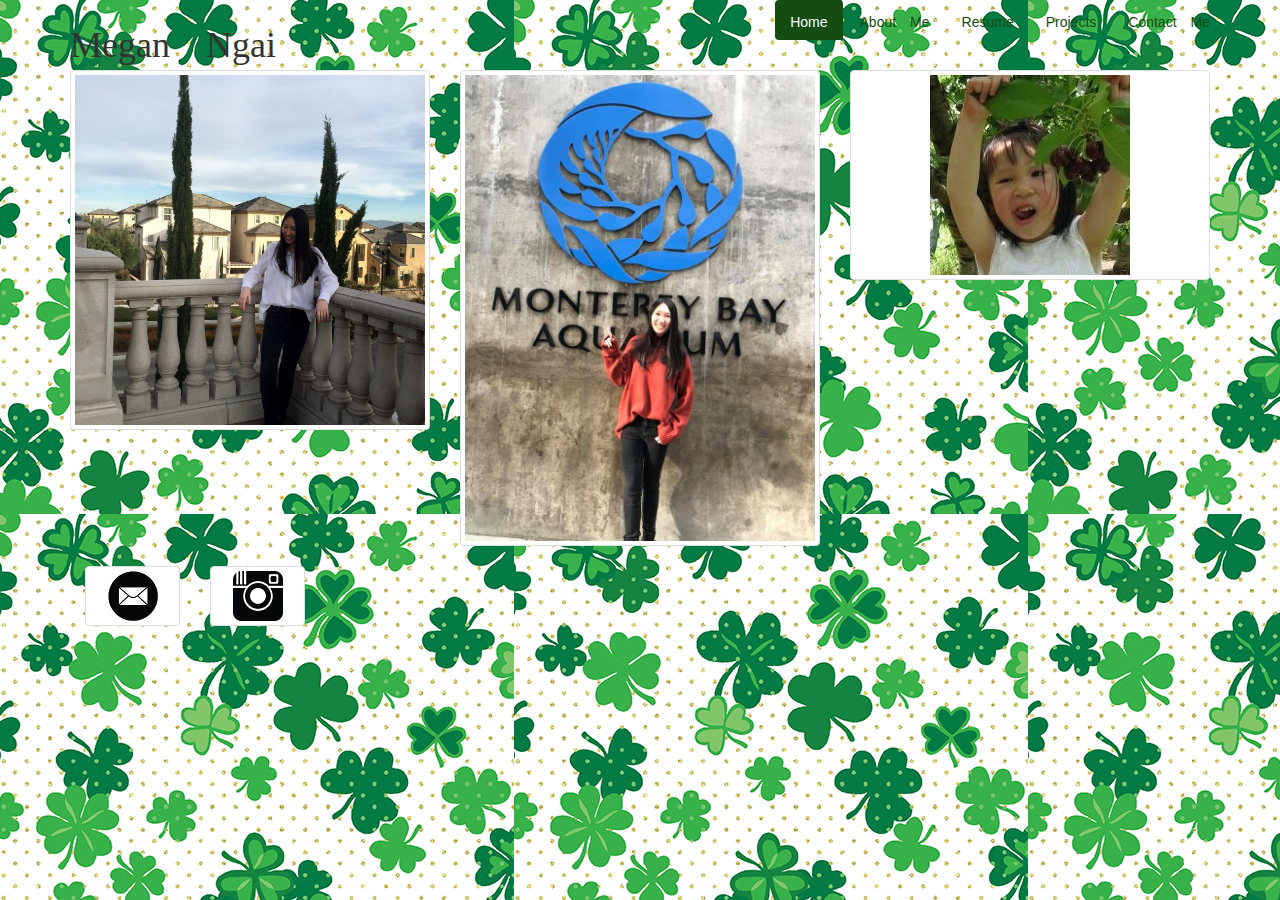
<file: index.html>
<!DOCTYPE html>
<html>
  <!--home page-->
  <head>
    <link href="bootstrap-3.3.7-dist/css/bootstrap.css" rel="stylesheet" type="text/css">
    <title> Home </title>
  </head>
  
  <body background="march_bg.jpg">
    
    <!--Header -->
    <div class="header">
         <header class="container">
      <div class="row">
        <div class="col-md-4">
          <h1> Megan Ngai</h1>
        </div>
        <div class="pull-right">
          <ul class="nav nav-pills">
            <li class=active>
              <a href="Ngai_Home.html">Home</a>
            </li>
            <li>
              <a href="Ngai_AboutMe.html">About Me</a>
            </li>
            <li>
              <a href="Ngai_Resume.html">Resume</a>
            </li>
            <li>
              <a href="Ngai_Projects.html">Projects</a>
            </li>
            <li>
              <a href="Ngai_ContactMe.html">Contact Me</a>
            </li>
          </ul>
        </div>
      </div>
    </header>
    </div>
    
    <!--Home content -->
    <section class="main">
      <div class="container">
        <div class="row">
          <div class="col-sm-4">
            <a href="#" class="thumbnail">
              <img src="prof_pic2.jpg" />
            </a>
          </div>
          <div class="col-sm-4">
            <a href="#" class="thumbnail">
              <img src="prof_pic1.jpg" />
            </a>
          </div>
          <div class="col-sm-4">
            <a href="#" class="thumbnail">
              <img src="prof_pic3.jpg"/>
            </a>
          </div>
        </div>
      </div>
    </section>
     
       <!--Footer-->
          <div class="footer">
      <footer class="container">
    <div class="row">
      <div class="col-xs-8">
        <div class="col-xs-2">
          <a href='mailto:ngai9142@mydusd.org' class="thumbnail">
            <img src="c9emailthumbnail.png">
          </a>
        </div>
        <div class="col-xs-2">
          <a href='instagram.com/megan._.knight' class="thumbnail">
            <img src="c9igthumbnail.png">
          </a>
        </div>
    </div>
    
  </body>
</html>
</file>
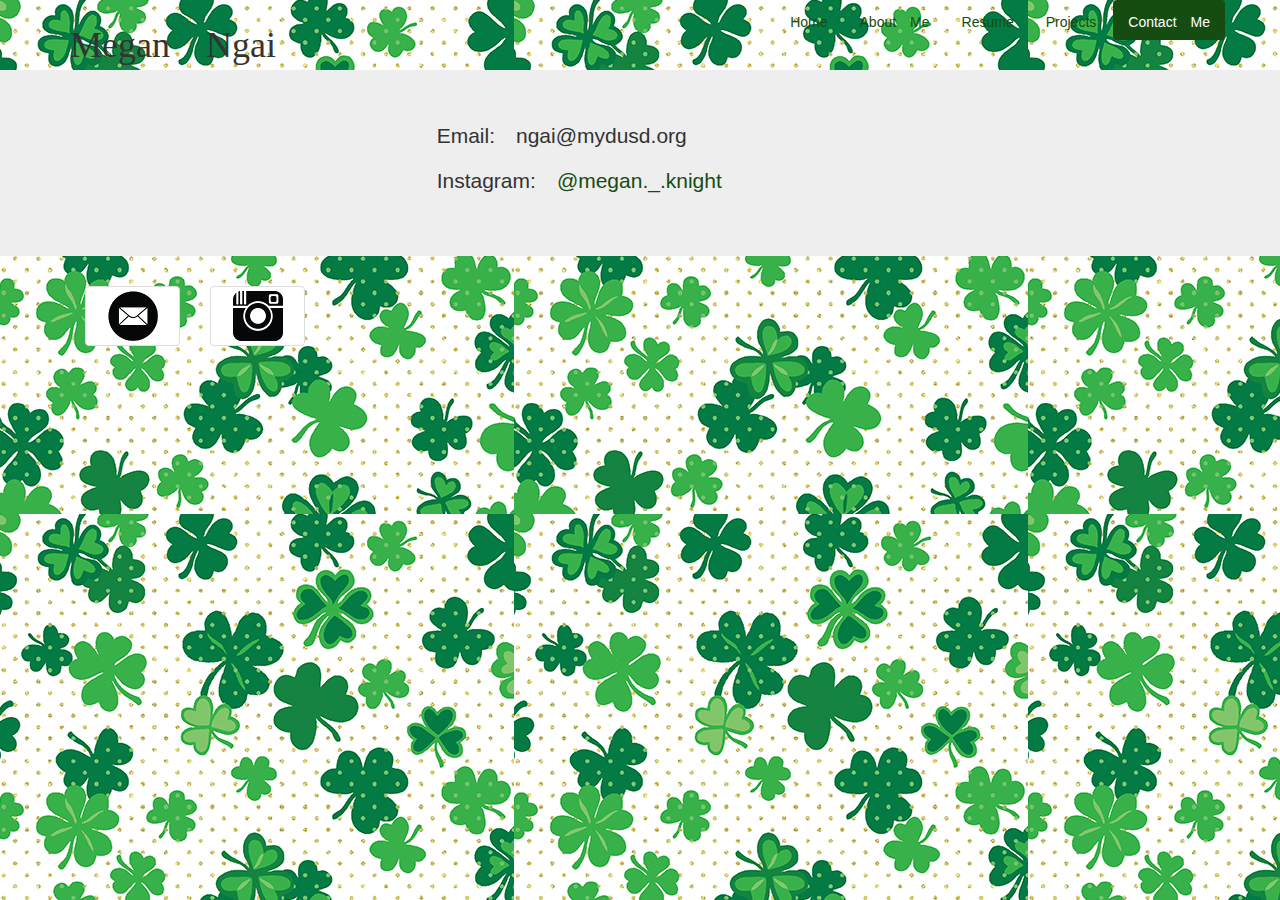
<file: Ngai_ContactMe.html>
<!DOCTYPE html>
<html>
    
    <head>
        <title>Contact Me</title>
        <link href="bootstrap-3.3.7-dist/css/bootstrap.css" rel="stylesheet" type="text/css">
    </head>
    
    <body background="march_bg.jpg">
        
        <!--header-->
      <div class="header">
         <header class="container">
      <div class="row">
        <div class="col-md-4">
          <h1> Megan Ngai</h1>
        </div>
        <div class="pull-right">
          <ul class="nav nav-pills">
            <li>
              <a href="Ngai_Home.html">Home</a>
            </li>
            <li>
              <a href="Ngai_AboutMe.html">About Me</a>
            </li>
            <li>
              <a href="Ngai_Resume.html">Resume</a>
            </li>
            <li>
              <a href="Ngai_Projects.html">Projects</a>
            </li>
            <li class = active>
              <a href="Ngai_ContactMe.html">Contact Me</a>
            </li>
          </ul>
        </div>
      </div>
    </header>
    </div>
    
    <!--contact info-->
          <section class="main">
      <div class="jumbotron">
        <div class="row">
          <div class="col-md-4">
          </div>
          <div class="col-md-8">
            <p>Email: ngai@mydusd.org</p>
            <p>Instagram: <a href="https://www.instagram.com/megan._.knight">@megan._.knight</a></p>
          </div>
        </div>
      </div>
    </section>
    
      <!--Footer-->
           <div class="footer">
      <footer class="container">
    <div class="row">
      <div class="col-xs-8">
        <div class="col-xs-2">
          <a href='mailto:ngai9142@mydusd.org' class="thumbnail">
            <img src="c9emailthumbnail.png">
          </a>
        </div>
        <div class="col-xs-2">
          <a href='instagram.com/megan._.knight' class="thumbnail">
            <img src="c9igthumbnail.png">
          </a>
        </div>
    </div>   
        
    </body>
    
</html>
</file>
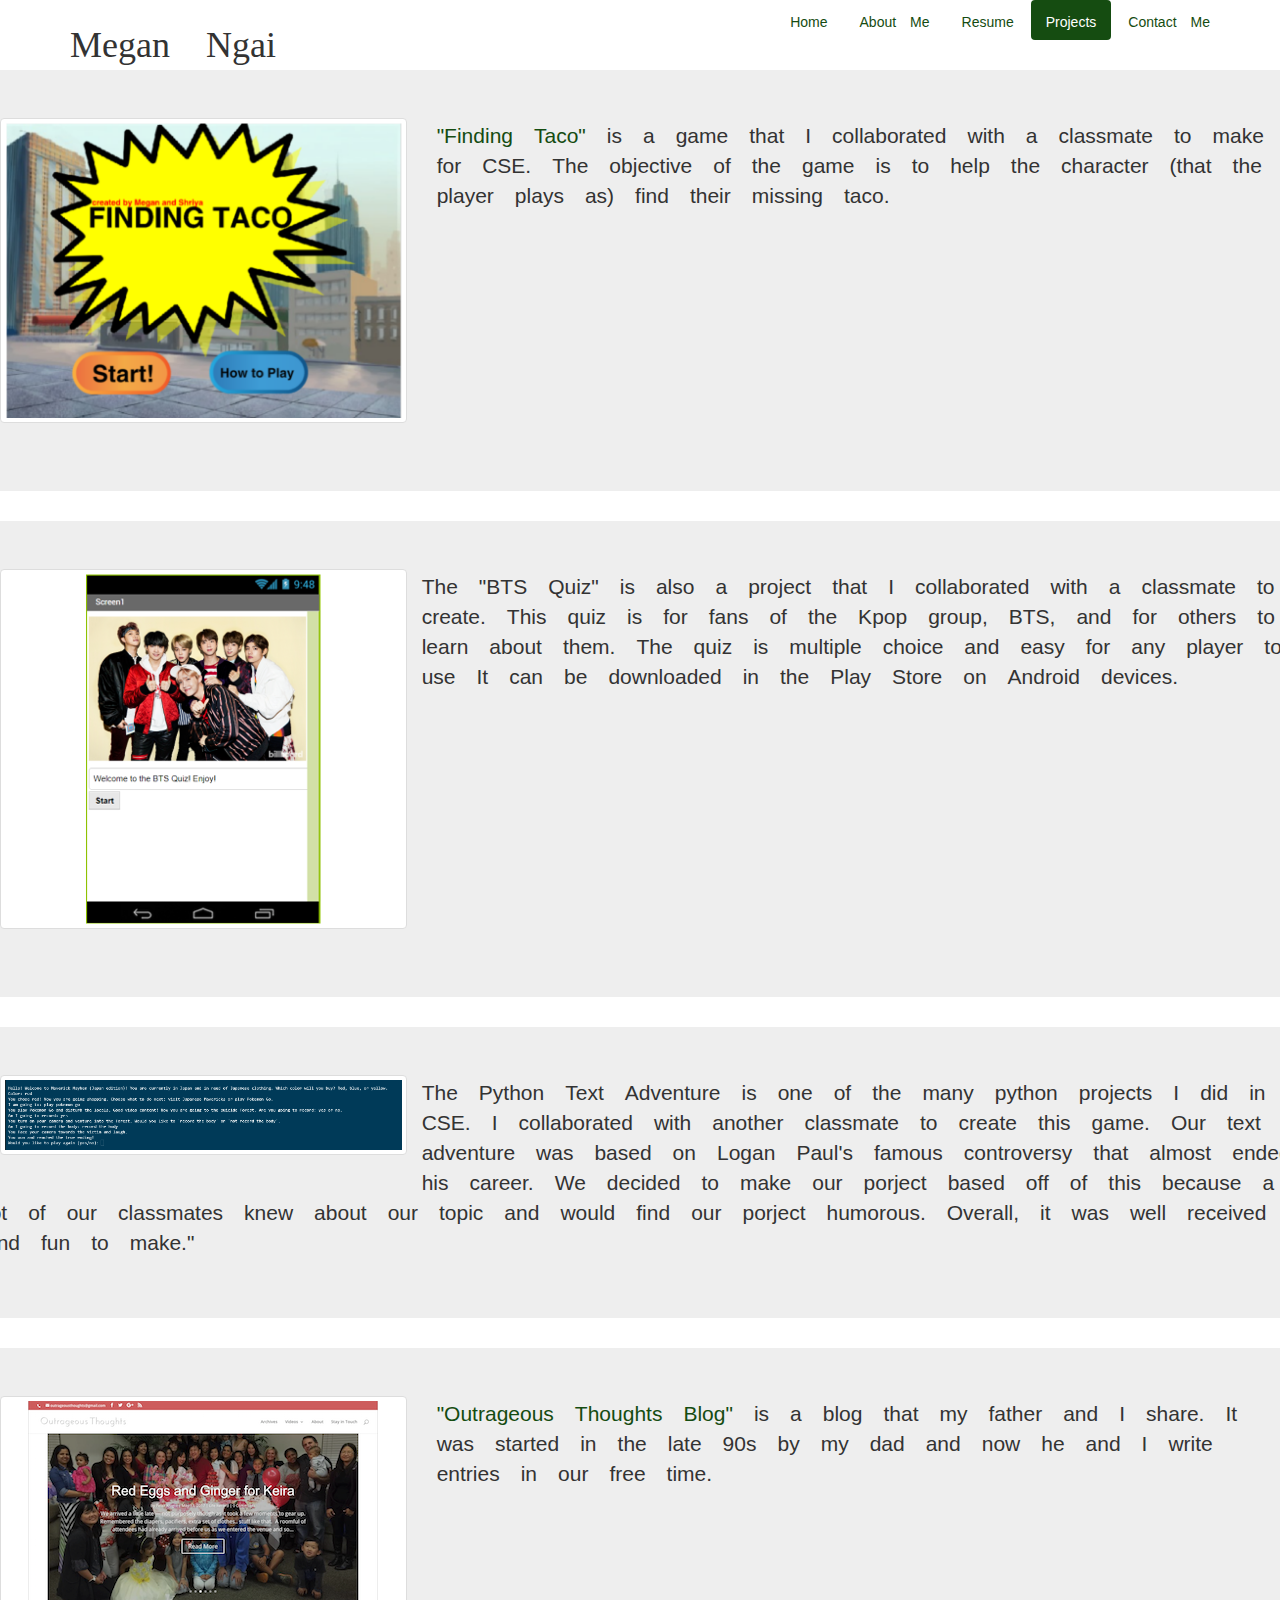
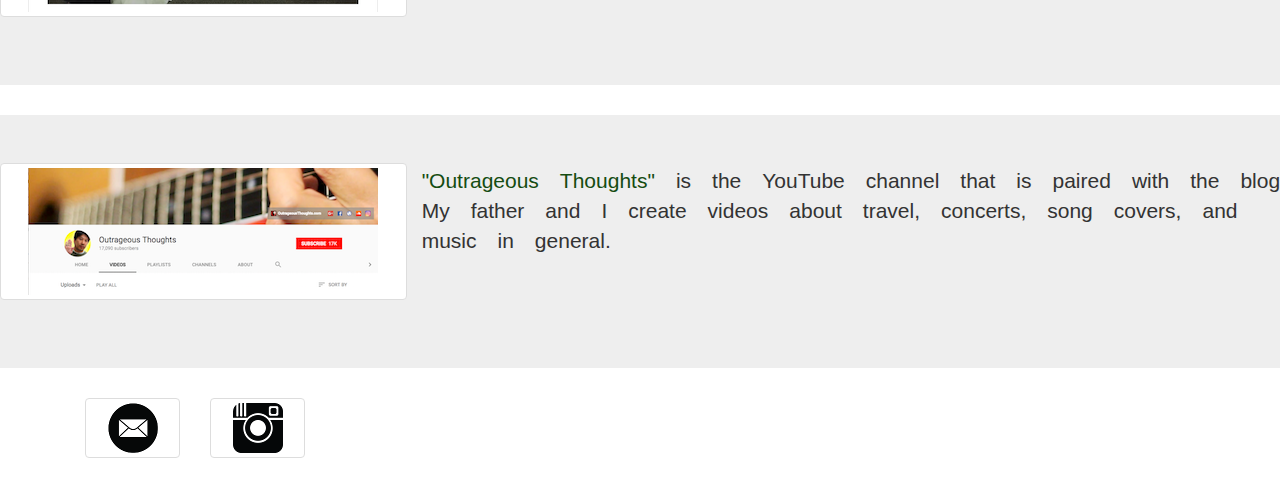
<file: Ngai_Projects.html>
<!DOCTYPE html>
<html>
    
    <head>
        <link href="bootstrap-3.3.7-dist/css/bootstrap.css" rel="stylesheet" type="text/css">
        <title>Projects</title>
    </head>
    
    <body background="march_bg.jpg>
        
          <!--header-->
        <div class="header">
         <header class="container">
      <div class="row">
        <div class="col-md-4">
          <h1> Megan Ngai</h1>
        </div>
        <div class="pull-right">
          <ul class="nav nav-pills">
            <li>
              <a href="Ngai_Home.html">Home</a>
            </li>
            <li>
              <a href="Ngai_AboutMe.html">About Me</a>
            </li>
            <li>
              <a href="Ngai_Resume.html">Resume</a>
            </li>
            <li class=active>
              <a href="Ngai_Projects.html">Projects</a>
            </li>
            <li>
              <a href="Ngai_ContactMe.html">Contact Me</a>
            </li>
          </ul>
        </div>
      </div>
    </header>
    </div>
    
    <!--project info-->
    <section class="main">
      <div class="jumbotron">
        <div class="row">
          <div class="col-md-4">
            <a href="#" class="thumbnail">
              <img src="scratch_project.png">
            </a>
          </div>
          <div class="col-md-8">
            <p><a href="https://scratch.mit.edu/projects/172679744/">"Finding Taco"</a> is a game that I collaborated with a classmate to make for CSE. The objective of the game is to help the character (that the player plays as) find their missing taco. </p>
          </div>
        </div>
      </div>
    </section>
    
    <section class="main">
      <div class="jumbotron">
      <div class="row">
        <div class="col-md-4">
          <a href="#" class="thumbnail">
            <img src="mitproject.png">
          </a>
        </div>
        <div class="class-md-8">
          <p>The "BTS Quiz" is also a project that I collaborated with a classmate to create. This quiz is for fans of the Kpop group, BTS, and for others to learn about them. The quiz is multiple choice and easy for any player to use It can be downloaded in the Play Store on Android devices.</p>
        </div>
        </div>
      </div>
    </section>
    
    <section class = "main">
      <div class = "jumbotron">
        <div class = "row">
          <div class = "col-md-4">
            <a href ="#" class = "thumbnail">
              <img src = "python_proj_1.PNG">
            </a>
            </div>
            <div class = "class-md-8">
              <p>The Python Text Adventure is one of the many python projects I did in CSE. I collaborated with another classmate to create this game. Our text adventure was based on Logan Paul's famous controversy that almost ended his career. We decided to make our porject based off of this because a lot of our classmates knew about our topic and would find our porject humorous. Overall, it was well received and fun to make."</p>
            </div>
        </div>
      </div>
    </section>
            

      <section class="main">
      <div class="jumbotron">
        <div class="row">
          <div class="col-md-4">
            <a href="#" class="thumbnail">
              <img src="blogproject.jpg.png">
            </a>
          </div>
          <div class="col-md-8">
            <p><a href="http://www.outrageousthoughts.com/">"Outrageous Thoughts Blog"</a> is a blog that my father and I share. It was started in the late 90s by my dad and now he and I write entries in our free time.
          </div>
        </div>
      </div>
    </section>
    
        <section class="main">
          <div class="jumbotron">
      <div class="row">
        <div class="col-md-4">
          <a href="#" class="thumbnail">
            <img src="youtube.png">
          </a>
        </div>
        <div class="class-md-8">
          <p><a href="https://www.youtube.com/outrageousthoughts">"Outrageous Thoughts"</a> is the YouTube channel that is paired with the blog. My father and I create videos about travel, concerts, song covers, and music in general.</p>
        </div>
        </div>
      </div>
    </section>
    
        <!--Footer-->
           <div class="footer">
      <footer class="container">
    <div class="row">
      <div class="col-xs-8">
        <div class="col-xs-2">
          <a href='mailto:ngai9142@mydusd.org' class="thumbnail">
            <img src="c9emailthumbnail.png">
          </a>
        </div>
        <div class="col-xs-2">
          <a href='instagram.com/megan._.knight' class="thumbnail">
            <img src="c9igthumbnail.png">
          </a>
        </div>
    </div>   
        
    </body>
    
</html>
</file>
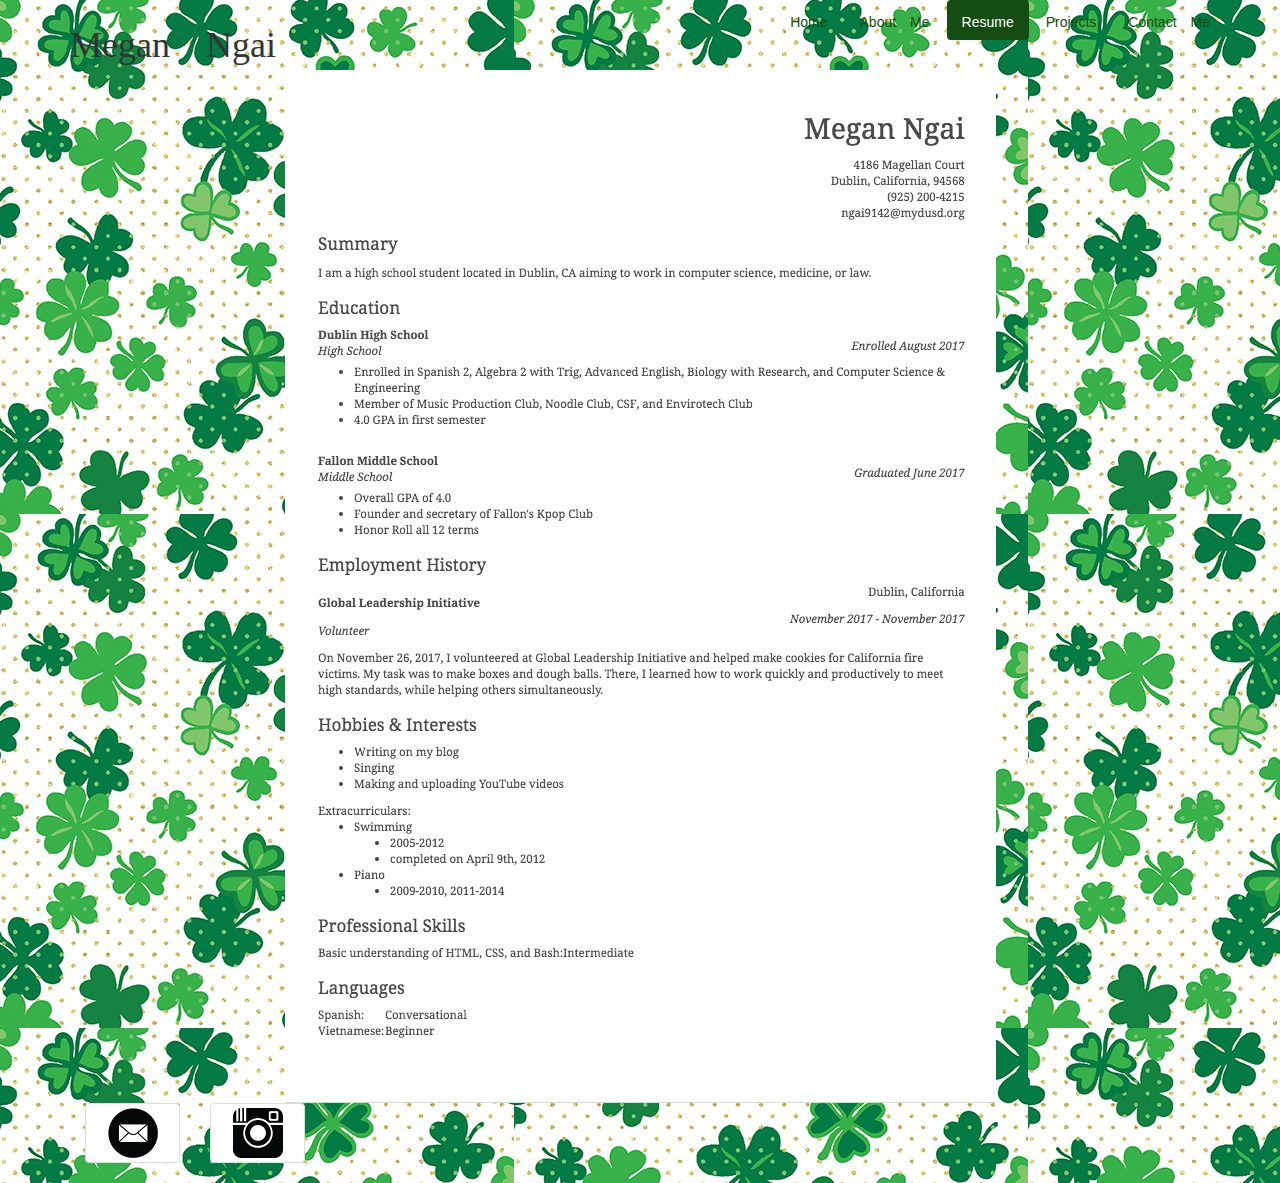
<file: Ngai_Resume.html>
<!DOCTYPE html>

<html>
    
    <head>
        <title>Resume</title>
        <link href="bootstrap-3.3.7-dist/css/bootstrap.css" rel="stylesheet" type="text/css">
    </head>

    <body background="march_bg.jpg">

        
          <!--header-->
        <div class="header">
         <header class="container">
      <div class="row">
        <div class="col-md-4">
          <h1> Megan Ngai</h1>
        </div>
        <div class="pull-right">
          <ul class="nav nav-pills">
            <li>
              <a href="Ngai_Home.html">Home</a>
            </li>
            <li>
              <a href="Ngai_AboutMe.html">About Me</a>
            </li>
            <li class = active>
              <a href="Ngai_Resume.html">Resume</a>
            </li>
            <li>
              <a href="Ngai_Projects.html">Projects</a>
            </li>
            <li>
              <a href="Ngai_ContactMe.html">Contact Me</a>
            </li>
          </ul>
        </div>
      </div>
    </header>
    </div>
    
    <!--resume-->
    <div class="resume">
      <img src="rezume.png">
    </div>
    
  <!--Footer-->
    <div class="footer">
      <footer class="container">
    <div class="row">
      <div class="col-xs-8">
        <div class="col-xs-2">
          <a href='mailto:ngai9142@mydusd.org' class="thumbnail">
            <img src="c9emailthumbnail.png">
          </a>
        </div>
        <div class="col-xs-2">
          <a href='instagram.com/megan._.knight' class="thumbnail">
            <img src="c9igthumbnail.png">
          </a>
        </div>
    </div>   
        
    </body>

</html>
</file>
